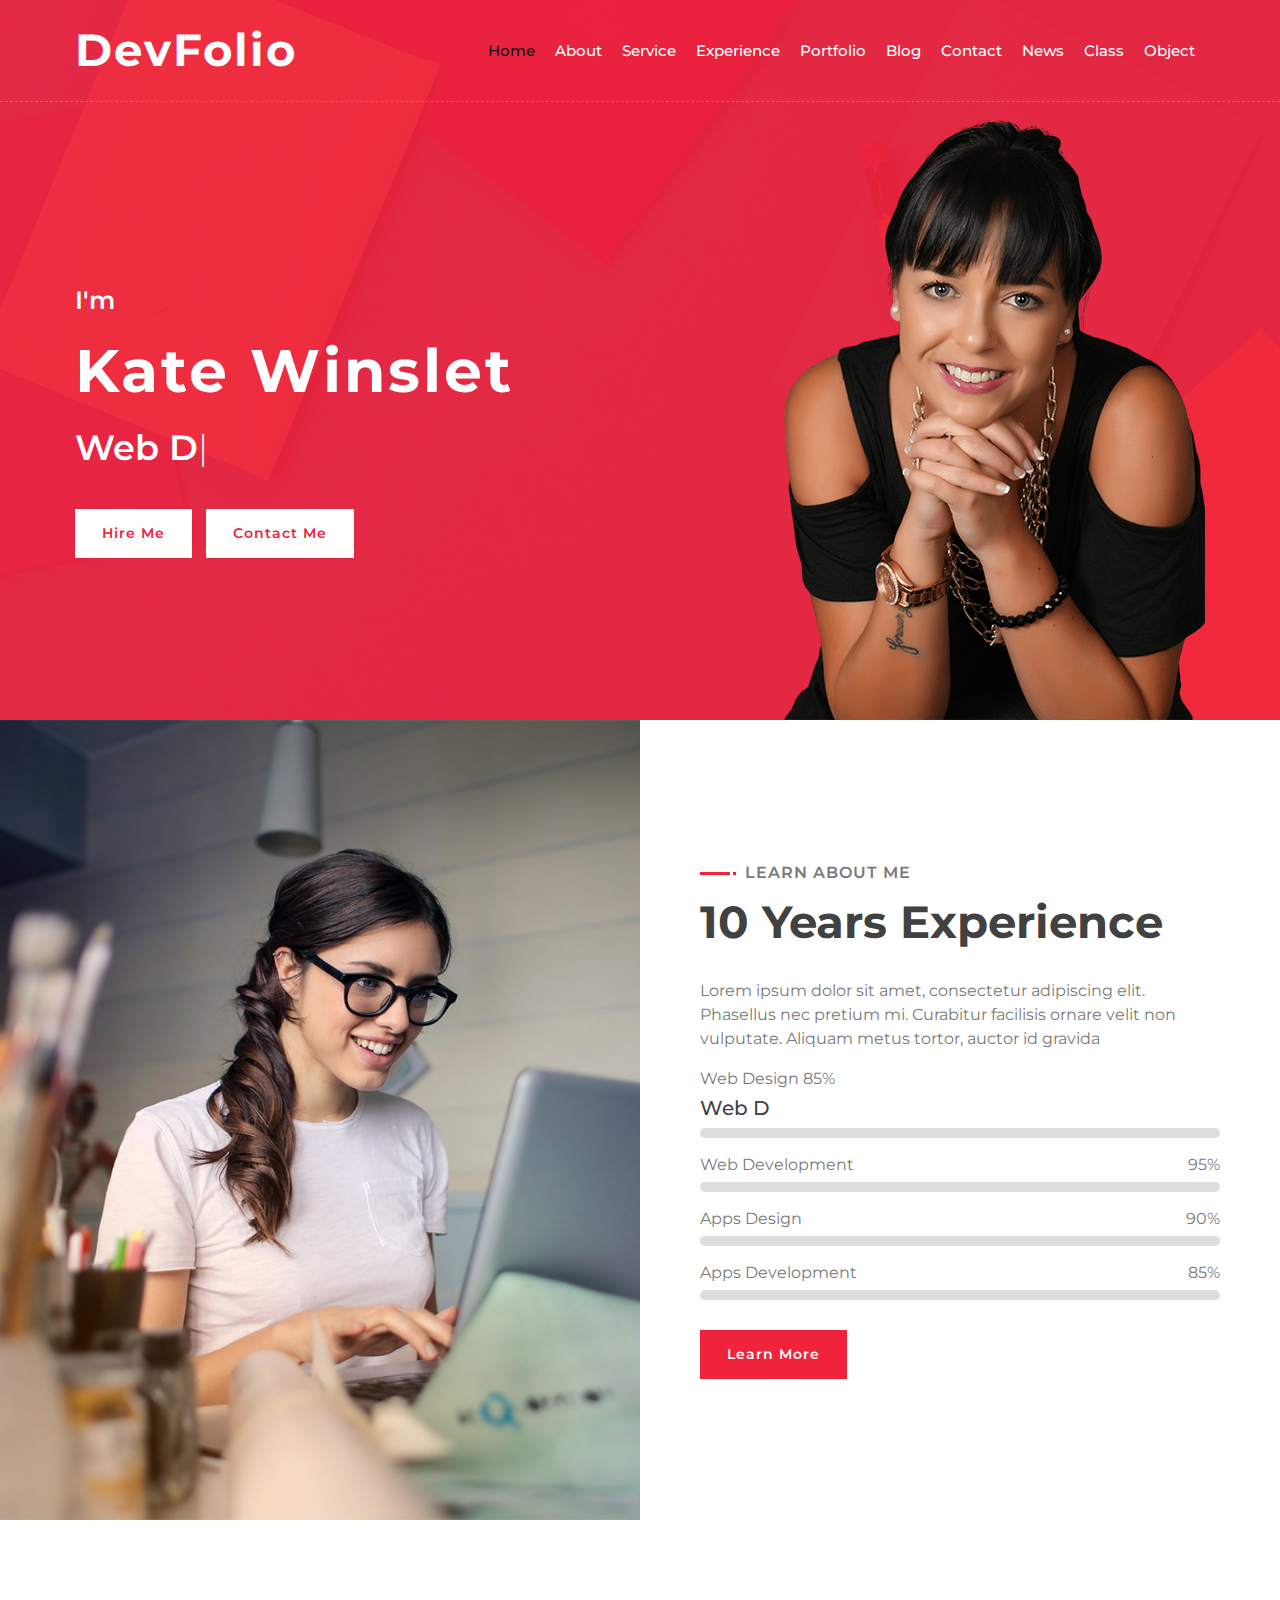
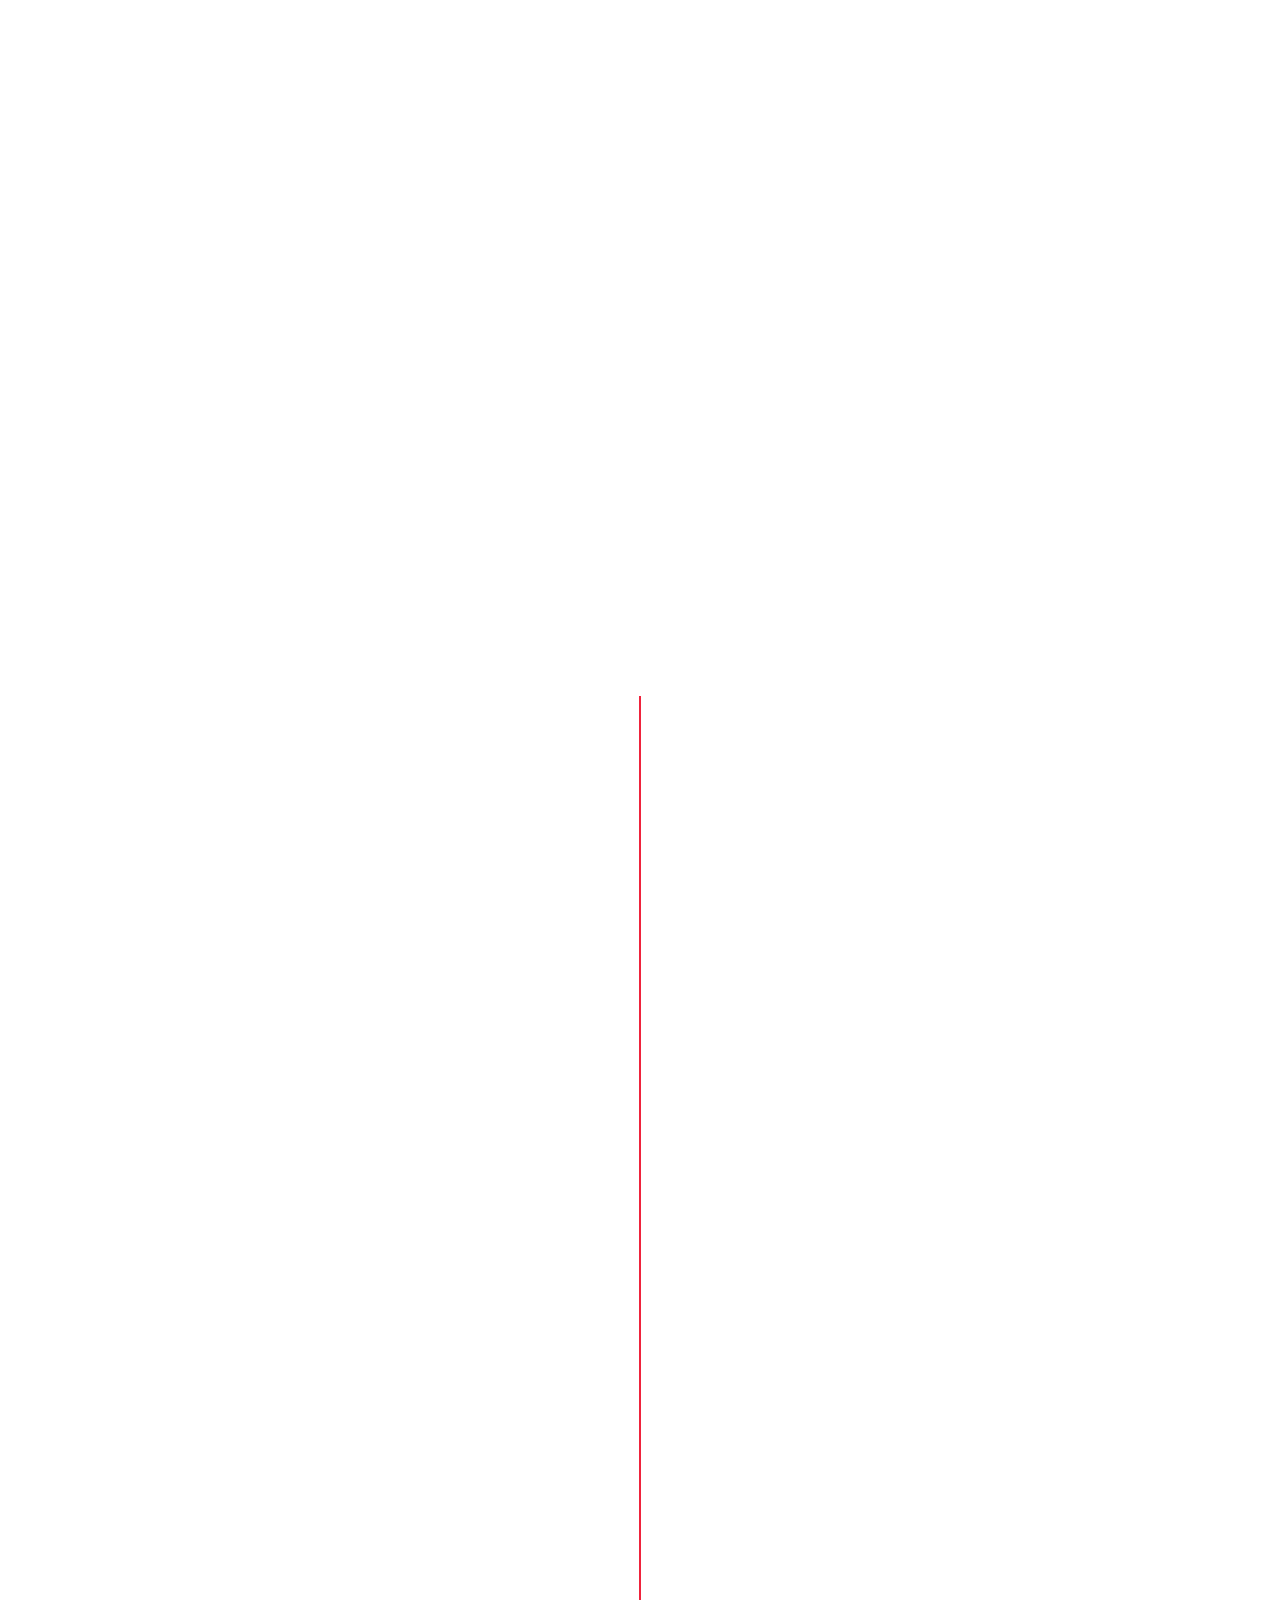
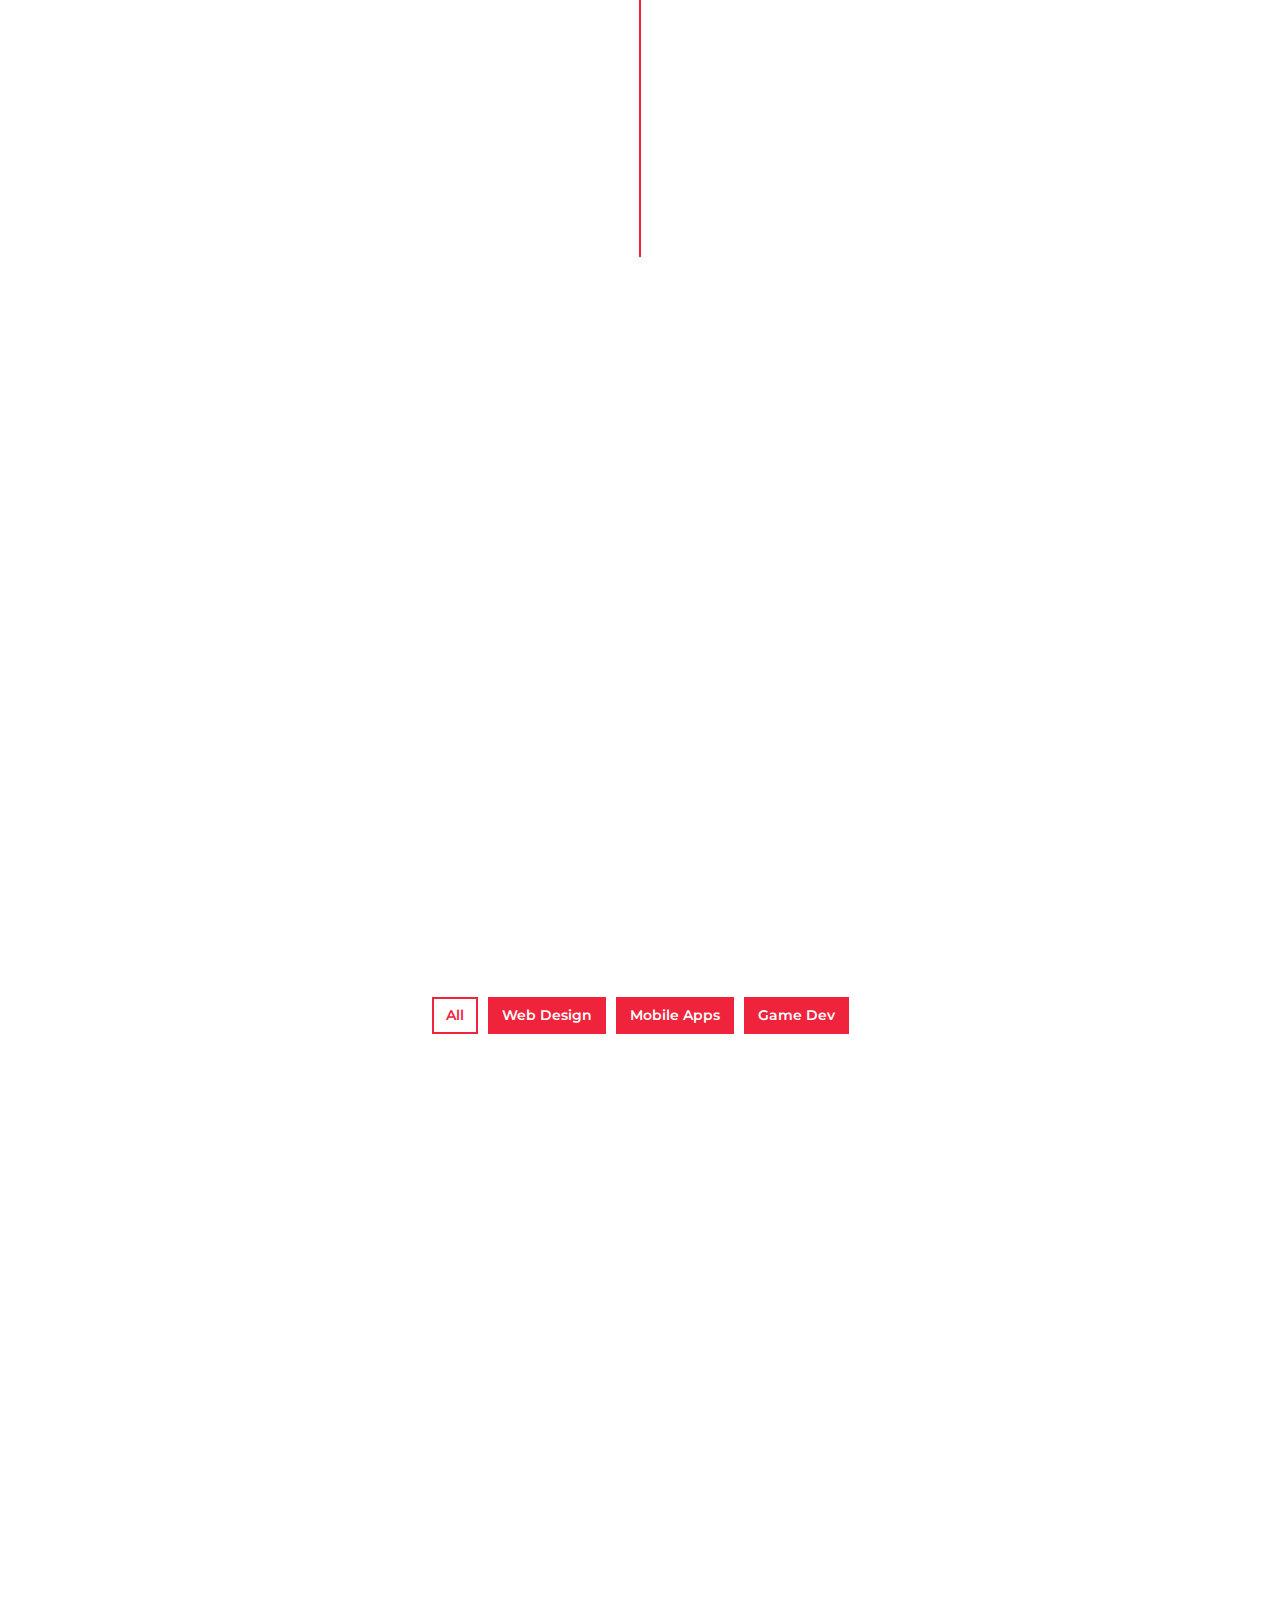
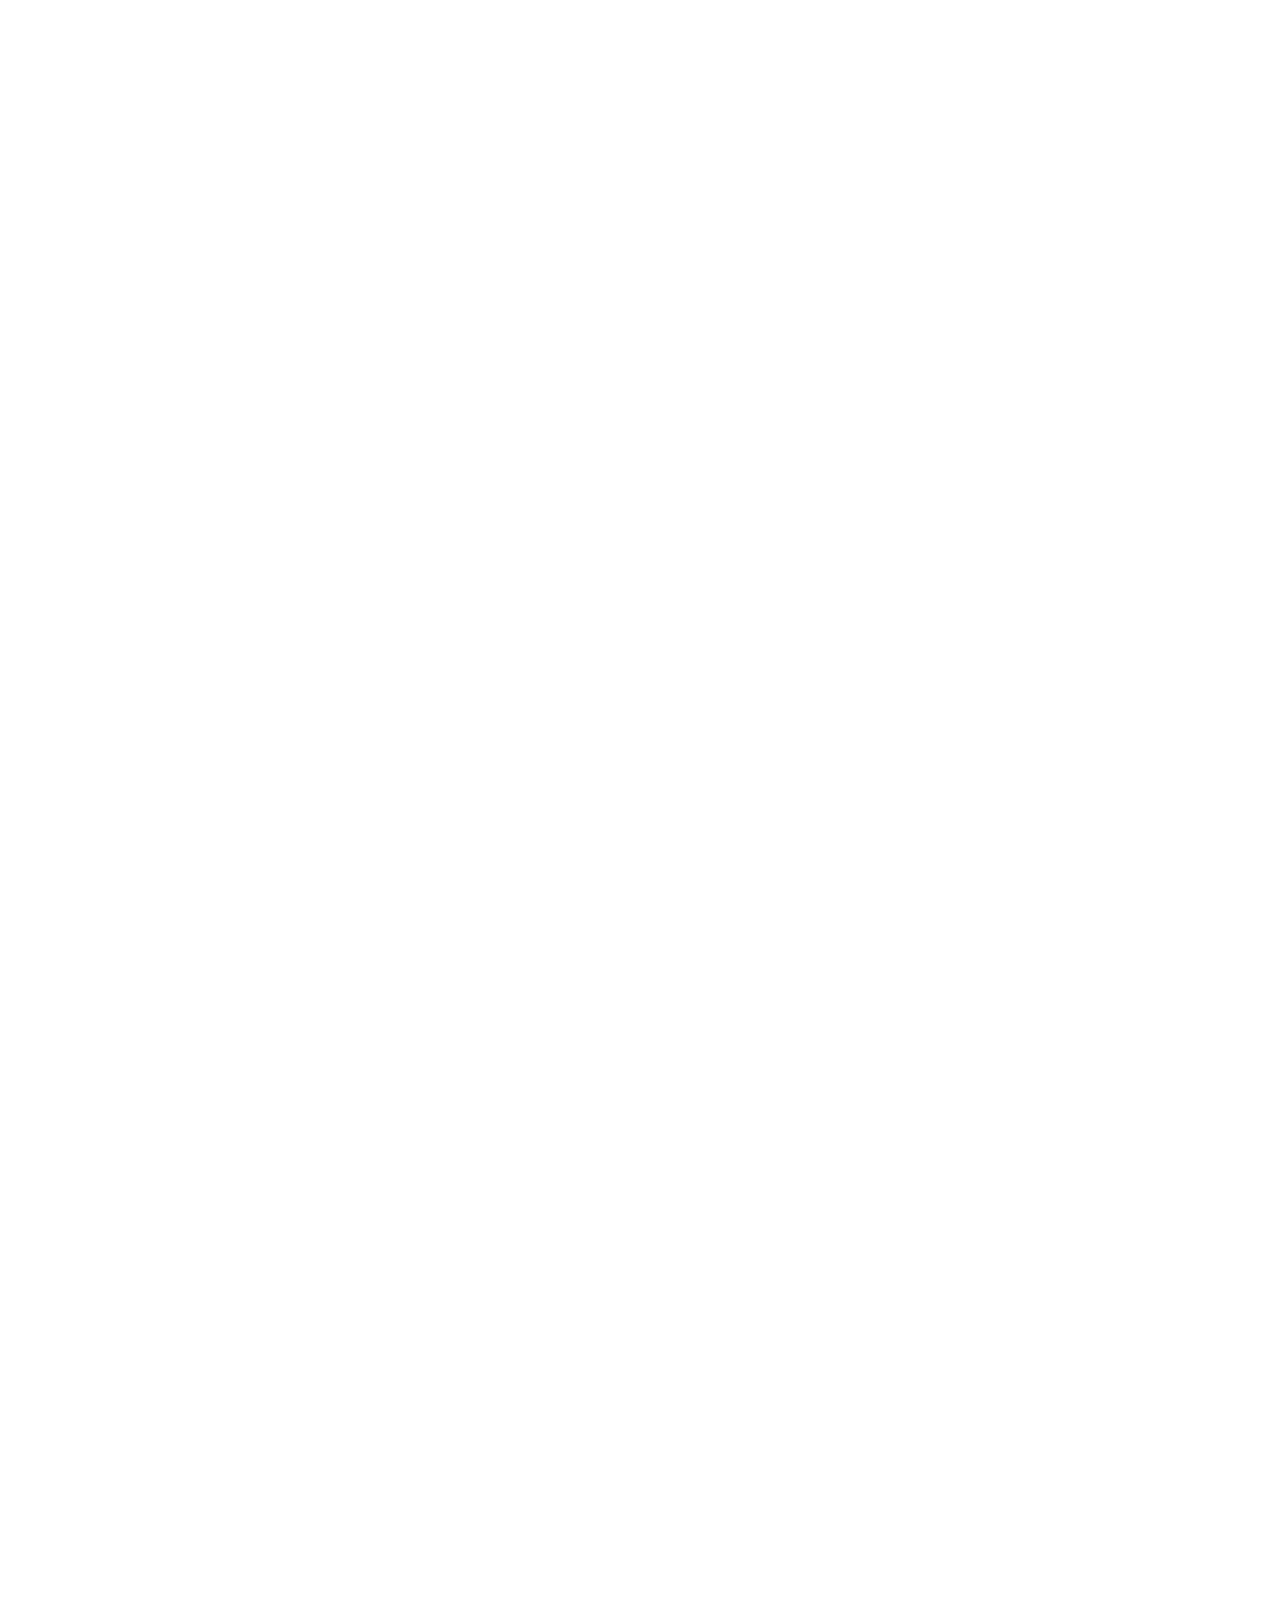
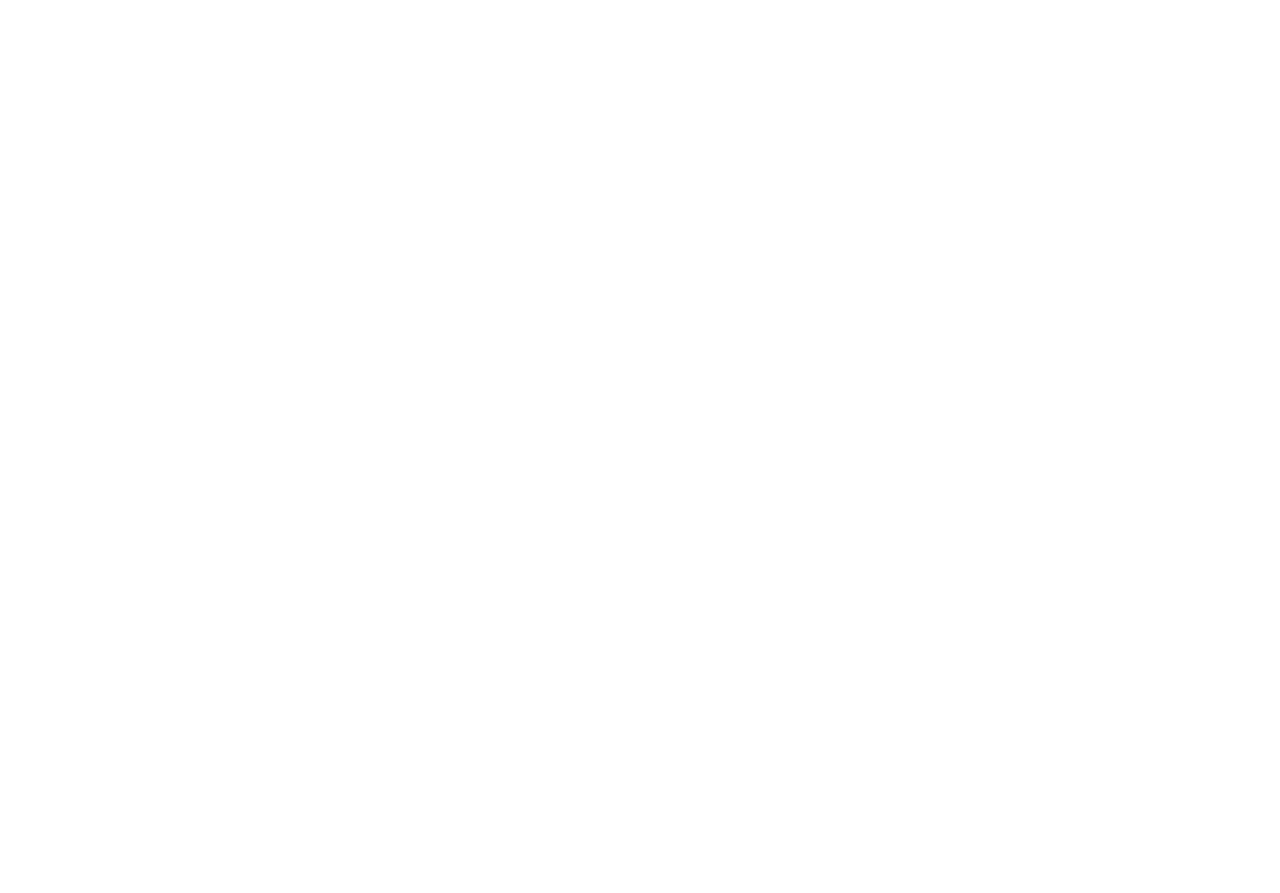
<file: index.html>
<!DOCTYPE html>
<html lang="en">
  <head>
    <meta charset="utf-8" />
    <title>DevFolio - Developer Portfolio Template</title>
    <meta content="width=device-width, initial-scale=1.0" name="viewport" />
    <meta content="" name="keywords" />
    <meta content="" name="description" />

    <!-- Favicon -->
    <link href="img/favicon.ico" rel="icon" />

    <!-- Google Font -->
    <link
      href="https://fonts.googleapis.com/css2?family=Montserrat:wght@300;400;500;600;700&display=swap"
      rel="stylesheet"
    />

    <!-- CSS Libraries -->
    <link
      href="https://stackpath.bootstrapcdn.com/bootstrap/4.4.1/css/bootstrap.min.css"
      rel="stylesheet"
    />
    <link
      href="https://cdnjs.cloudflare.com/ajax/libs/font-awesome/5.10.0/css/all.min.css"
      rel="stylesheet"
    />
    <link href="lib/animate/animate.min.css" rel="stylesheet" />
    <link href="lib/owlcarousel/assets/owl.carousel.min.css" rel="stylesheet" />
    <link href="lib/lightbox/css/lightbox.min.css" rel="stylesheet" />

    <!-- Template Stylesheet -->
    <link href="css/style.css" rel="stylesheet" />
  </head>

  <body data-spy="scroll" data-target=".navbar" data-offset="51">
    <!-- Nav Bar Start -->
    <div class="navbar navbar-expand-lg bg-light navbar-light">
      <div class="container-fluid">
        <a href="index.html" class="navbar-brand">DevFolio</a>
        <button
          type="button"
          class="navbar-toggler"
          data-toggle="collapse"
          data-target="#navbarCollapse"
        >
          <span class="navbar-toggler-icon"></span>
        </button>

        <div
          class="collapse navbar-collapse justify-content-between"
          id="navbarCollapse"
        >
          <div class="navbar-nav ml-auto">
            <a href="#home" class="nav-item nav-link active">Home</a>
            <a href="#about" class="nav-item nav-link">About</a>
            <a href="#service" class="nav-item nav-link">Service</a>
            <a href="#experience" class="nav-item nav-link">Experience</a>
            <a href="#portfolio" class="nav-item nav-link">Portfolio</a>
            <a href="#blog" class="nav-item nav-link">Blog</a>
            <a href="#contact" class="nav-item nav-link">Contact</a>
            <a href="#portfolio" class="nav-item nav-link">News</a>
            <a href="#blog" class="nav-item nav-link">Class</a>
            <a href="#contact" class="nav-item nav-link">Object</a>
          </div>
        </div>
      </div>
    </div>
    <!-- Nav Bar End -->

    <!-- Hero Start -->
    <div class="hero" id="home">
      <div class="container-fluid">
        <div class="row align-items-center">
          <div class="col-sm-12 col-md-6">
            <div class="hero-content">
              <div class="hero-text">
                <p>I'm</p>
                <h1>Kate Winslet</h1>
                <h2></h2>
                <div class="typed-text">
                  Web Designer, Web Developer, Front End Developer, Apps
                  Designer, Apps Developer
                </div>
              </div>
              <div class="hero-btn">
                <a class="btn" href="">Hire Me</a>
                <a class="btn" href="">Contact Me</a>
              </div>
            </div>
          </div>
          <div class="col-sm-12 col-md-6 d-none d-md-block">
            <div class="hero-image">
              <img src="img/hero.png" alt="Hero Image" />
            </div>
          </div>
        </div>
      </div>
    </div>
    <!-- Hero End -->

    <!-- About Start -->
    <div class="about wow fadeInUp" data-wow-delay="0.1s" id="about">
      <div class="container-fluid">
        <div class="row align-items-center">
          <div class="col-lg-6">
            <div class="about-img">
              <img src="img/about.jpg" alt="Image" />
            </div>
          </div>
          <div class="col-lg-6">
            <div class="about-content">
              <div class="section-header text-left">
                <p>Learn About Me</p>
                <h2>10 Years Experience</h2>
              </div>
              <div class="about-text">
                <p>
                  Lorem ipsum dolor sit amet, consectetur adipiscing elit.
                  Phasellus nec pretium mi. Curabitur facilisis ornare velit non
                  vulputate. Aliquam metus tortor, auctor id gravida
                </p>
              </div>
              <div class="skills">
                <div class="skill-name">
                  <p>Web Design</p>
                  <p>85%</p>
                  <h5>Web D</h5>
                </div>
                <div class="progress">
                  <div
                    class="progress-bar"
                    role="progressbar"
                    aria-valuenow="85"
                    aria-valuemin="0"
                    aria-valuemax="100"
                  ></div>
                </div>
                <div class="skill-name">
                  <p>Web Development</p>
                  <p>95%</p>
                </div>
                <div class="progress">
                  <div
                    class="progress-bar"
                    role="progressbar"
                    aria-valuenow="95"
                    aria-valuemin="0"
                    aria-valuemax="100"
                  ></div>
                </div>
                <div class="skill-name">
                  <p>Apps Design</p>
                  <p>90%</p>
                </div>
                <div class="progress">
                  <div
                    class="progress-bar"
                    role="progressbar"
                    aria-valuenow="90"
                    aria-valuemin="0"
                    aria-valuemax="100"
                  ></div>
                </div>
                <div class="skill-name">
                  <p>Apps Development</p>
                  <p>85%</p>
                </div>
                <div class="progress">
                  <div
                    class="progress-bar"
                    role="progressbar"
                    aria-valuenow="85"
                    aria-valuemin="0"
                    aria-valuemax="100"
                  ></div>
                </div>
              </div>
              <a class="btn" href="">Learn More</a>
            </div>
          </div>
        </div>
      </div>
    </div>
    <!-- About End -->

    <!-- Service Start -->
    <div class="service" id="service">
      <div class="container">
        <div
          class="section-header text-center wow zoomIn"
          data-wow-delay="0.1s"
        >
          <p>What I do</p>
          <h2>Awesome Quality Services</h2>
        </div>
        <div class="row">
          <div class="col-lg-6 wow fadeInUp" data-wow-delay="0.0s">
            <div class="service-item">
              <div class="service-icon">
                <i class="fa fa-laptop"></i>
              </div>
              <div class="service-text">
                <h3>Web Design</h3>
                <p>
                  Lorem ipsum dolor sit amet elit. Phase nec preti mi. Curabi
                  facilis ornare velit non
                </p>
              </div>
            </div>
          </div>
          <div class="col-lg-6 wow fadeInUp" data-wow-delay="0.2s">
            <div class="service-item">
              <div class="service-icon">
                <i class="fa fa-laptop-code"></i>
              </div>
              <div class="service-text">
                <h3>Web Development</h3>
                <p>
                  Lorem ipsum dolor sit amet elit. Phase nec preti mi. Curabi
                  facilis ornare velit non
                </p>
              </div>
            </div>
          </div>
          <div class="col-lg-6 wow fadeInUp" data-wow-delay="0.4s">
            <div class="service-item">
              <div class="service-icon">
                <i class="fab fa-android"></i>
              </div>
              <div class="service-text">
                <h3>Apps Design</h3>
                <p>
                  Lorem ipsum dolor sit amet elit. Phase nec preti mi. Curabi
                  facilis ornare velit non
                </p>
              </div>
            </div>
          </div>
          <div class="col-lg-6 wow fadeInUp" data-wow-delay="0.6s">
            <div class="service-item">
              <div class="service-icon">
                <i class="fab fa-apple"></i>
              </div>
              <div class="service-text">
                <h3>Apps Development</h3>
                <p>
                  Lorem ipsum dolor sit amet elit. Phase nec preti mi. Curabi
                  facilis ornare velit non
                </p>
              </div>
            </div>
          </div>
        </div>
      </div>
    </div>
    <!-- Service End -->

    <!-- Experience Start -->
    <div class="experience" id="experience">
      <div class="container">
        <header
          class="section-header text-center wow zoomIn"
          data-wow-delay="0.1s"
        >
          <p>My Resume</p>
          <h2>Working Experience</h2>
        </header>
        <div class="timeline">
          <div class="timeline-item left wow slideInLeft" data-wow-delay="0.1s">
            <div class="timeline-text">
              <div class="timeline-date">2045 - 2050</div>
              <h2>Web Developer</h2>
              <h4>Soft Agency, San Francisco, CA</h4>
              <p>
                Lorem ipsum dolor sit amet elit. Aliquam odio dolor, id luctus
                erat sagittis non. Ut blandit semper pretium.
              </p>
            </div>
          </div>
          <div
            class="timeline-item right wow slideInRight"
            data-wow-delay="0.1s"
          >
            <div class="timeline-text">
              <div class="timeline-date">2045 - 2050</div>
              <h2>Web Developer</h2>
              <h4>Soft Agency, San Francisco, CA</h4>
              <p>
                Lorem ipsum dolor sit amet elit. Aliquam odio dolor, id luctus
                erat sagittis non. Ut blandit semper pretium.
              </p>
            </div>
          </div>
          <div class="timeline-item left wow slideInLeft" data-wow-delay="0.1s">
            <div class="timeline-text">
              <div class="timeline-date">2045 - 2050</div>
              <h2>Web Developer</h2>
              <h4>Soft Agency, San Francisco, CA</h4>
              <p>
                Lorem ipsum dolor sit amet elit. Aliquam odio dolor, id luctus
                erat sagittis non. Ut blandit semper pretium.
              </p>
            </div>
          </div>
          <div
            class="timeline-item right wow slideInRight"
            data-wow-delay="0.1s"
          >
            <div class="timeline-text">
              <div class="timeline-date">2045 - 2050</div>
              <h2>Web Developer</h2>
              <h4>Soft Agency, San Francisco, CA</h4>
              <p>
                Lorem ipsum dolor sit amet elit. Aliquam odio dolor, id luctus
                erat sagittis non. Ut blandit semper pretium.
              </p>
            </div>
          </div>
          <div class="timeline-item left wow slideInLeft" data-wow-delay="0.1s">
            <div class="timeline-text">
              <div class="timeline-date">2045 - 2050</div>
              <h2>Web Developer</h2>
              <h4>Soft Agency, San Francisco, CA</h4>
              <p>
                Lorem ipsum dolor sit amet elit. Aliquam odio dolor, id luctus
                erat sagittis non. Ut blandit semper pretium.
              </p>
            </div>
          </div>
          <div
            class="timeline-item right wow slideInRight"
            data-wow-delay="0.1s"
          >
            <div class="timeline-text">
              <div class="timeline-date">2045 - 2050</div>
              <h2>Web Developer</h2>
              <h4>Soft Agency, San Francisco, CA</h4>
              <p>
                Lorem ipsum dolor sit amet elit. Aliquam odio dolor, id luctus
                erat sagittis non. Ut blandit semper pretium.
              </p>
            </div>
          </div>
        </div>
      </div>
    </div>
    <!-- Job Experience End -->

    <!-- Banner Start -->
    <div class="banner wow zoomIn" data-wow-delay="0.1s" style="margin-bottom: 0;">
      <div class="container">
        <div class="section-header text-center">
          <p>Reasonable Price</p>
          <h2>Get A <span>Special</span> Price</h2>
        </div>
        <div class="container banner-text">
          <p>
            Lorem ipsum dolor sit amet, consectetur adipiscing elit. Phasellus
            nec pretium mi. Curabitur facilisis ornare velit non vulputate.
            Aliquam metus tortor, auctor id gravida condimentum, viverra quis
            sem. Curabitur non nisl nec nisi scelerisque maximus.
          </p>
          <a class="btn">Pricing Plan</a>
        </div>
      </div>
    </div>
    <!-- Banner End -->

    <!-- Portfolio Start -->
    <div class="portfolio" id="portfolio">
      <div class="container">
        <div
          class="section-header text-center wow zoomIn"
          data-wow-delay="0.1s"
        >
          <p>My Portfolio</p>
          <h2>My Excellent Portfolio</h2>
        </div>
        <div class="row">
          <div class="col-12">
            <ul id="portfolio-filter">
              <li data-filter="*" class="filter-active">All</li>
              <li data-filter=".filter-1">Web Design</li>
              <li data-filter=".filter-2">Mobile Apps</li>
              <li data-filter=".filter-3">Game Dev</li>
            </ul>
          </div>
        </div>
        <div class="row portfolio-container">
          <div
            class="col-lg-4 col-md-6 col-sm-12 portfolio-item filter-1 wow fadeInUp"
            data-wow-delay="0.0s"
          >
            <div class="portfolio-wrap">
              <div class="portfolio-img">
                <img src="img/portfolio-1.jpg" alt="Image" />
              </div>
              <div class="portfolio-text">
                <h3>eCommerce Website</h3>
                <a
                  class="btn"
                  href="img/portfolio-1.jpg"
                  data-lightbox="portfolio"
                  >+</a
                >
              </div>
            </div>
          </div>
          <div
            class="col-lg-4 col-md-6 col-sm-12 portfolio-item filter-2 wow fadeInUp"
            data-wow-delay="0.2s"
          >
            <div class="portfolio-wrap">
              <div class="portfolio-img">
                <img src="img/portfolio-2.jpg" alt="Image" />
              </div>
              <div class="portfolio-text">
                <h3>Product Landing Page</h3>
                <a
                  class="btn"
                  href="img/portfolio-2.jpg"
                  data-lightbox="portfolio"
                  >+</a
                >
              </div>
            </div>
          </div>
          <div
            class="col-lg-4 col-md-6 col-sm-12 portfolio-item filter-3 wow fadeInUp"
            data-wow-delay="0.4s"
          >
            <div class="portfolio-wrap">
              <div class="portfolio-img">
                <img src="img/portfolio-3.jpg" alt="Image" />
              </div>
              <div class="portfolio-text">
                <h3>JavaScript quiz game</h3>
                <a
                  class="btn"
                  href="img/portfolio-3.jpg"
                  data-lightbox="portfolio"
                  >+</a
                >
              </div>
            </div>
          </div>
          <div
            class="col-lg-4 col-md-6 col-sm-12 portfolio-item filter-1 wow fadeInUp"
            data-wow-delay="0.6s"
          >
            <div class="portfolio-wrap">
              <div class="portfolio-img">
                <img src="img/portfolio-4.jpg" alt="Image" />
              </div>
              <div class="portfolio-text">
                <h3>JavaScript drawing</h3>
                <a
                  class="btn"
                  href="img/portfolio-4.jpg"
                  data-lightbox="portfolio"
                  >+</a
                >
              </div>
            </div>
          </div>
          <div
            class="col-lg-4 col-md-6 col-sm-12 portfolio-item filter-2 wow fadeInUp"
            data-wow-delay="0.8s"
          >
            <div class="portfolio-wrap">
              <div class="portfolio-img">
                <img src="img/portfolio-5.jpg" alt="Image" />
              </div>
              <div class="portfolio-text">
                <h3>Social Mobile Apps</h3>
                <a
                  class="btn"
                  href="img/portfolio-5.jpg"
                  data-lightbox="portfolio"
                  >+</a
                >
              </div>
            </div>
          </div>
          <div
            class="col-lg-4 col-md-6 col-sm-12 portfolio-item filter-3 wow fadeInUp"
            data-wow-delay="1s"
          >
            <div class="portfolio-wrap">
              <div class="portfolio-img">
                <img src="img/portfolio-6.jpg" alt="Image" />
              </div>
              <div class="portfolio-text">
                <h3>Company Website</h3>
                <a
                  class="btn"
                  href="img/portfolio-6.jpg"
                  data-lightbox="portfolio"
                  >+</a
                >
              </div>
            </div>
          </div>
        </div>
      </div>
    </div>
    <!-- Portfolio End -->

    <!-- Banner Start -->
    <div class="banner wow zoomIn" data-wow-delay="0.1s" style="margin-bottom: 0;">
      <div class="container">
        <div class="section-header text-center">
          <p>Awesome Discount</p>
          <h2>Get <span>30%</span> Discount</h2>
        </div>
        <div class="container banner-text">
          <p>
            Lorem ipsum dolor sit amet, consectetur adipiscing elit. Phasellus
            nec pretium mi. Curabitur facilisis ornare velit non vulputate.
            Aliquam metus tortor, auctor id gravida condimentum, viverra quis
            sem. Curabitur non nisl nec nisi scelerisque maximus.
          </p>
          <a class="btn">Order Now</a>
        </div>
      </div>
    </div>
    <!-- Banner End -->

    <!-- Contact Start -->
    <div class="contact wow fadeInUp" data-wow-delay="0.1s" id="contact" style="margin-top: 0;">
      <div class="container-fluid">
        <div class="container">
          <div class="row align-items-center">
            <div class="col-md-4"></div>
            <div class="col-md-8">
              <div class="contact-form">
                <div id="success"></div>
                <form
                  name="sentMessage"
                  id="contactForm"
                  novalidate="novalidate"
                >
                  <div class="control-group">
                    <input
                      type="text"
                      class="form-control"
                      id="name"
                      placeholder="Your Name"
                      required="required"
                      data-validation-required-message="Please enter your name"
                    />
                    <p class="help-block"></p>
                  </div>
                  <div class="control-group">
                    <input
                      type="email"
                      class="form-control"
                      id="email"
                      placeholder="Your Email"
                      required="required"
                      data-validation-required-message="Please enter your email"
                    />
                    <p class="help-block"></p>
                  </div>
                  <div class="control-group">
                    <input
                      type="text"
                      class="form-control"
                      id="subject"
                      placeholder="Subject"
                      required="required"
                      data-validation-required-message="Please enter a subject"
                    />
                    <p class="help-block"></p>
                  </div>
                  <div class="control-group">
                    <textarea
                      class="form-control"
                      id="message"
                      placeholder="Message"
                      required="required"
                      data-validation-required-message="Please enter your message"
                    ></textarea>
                    <p class="help-block"></p>
                  </div>
                  <div>
                    <button class="btn" type="submit" id="sendMessageButton">
                      Send Message
                    </button>
                  </div>
                </form>
              </div>
            </div>
          </div>
        </div>
      </div>
    </div>
    <!-- Contact End -->

    <!-- Blog Start -->
    <div class="blog" id="blog">
      <div class="container">
        <div
          class="section-header text-center wow zoomIn"
          data-wow-delay="0.1s"
        >
          <p>From Blog</p>
          <h2>Latest Articles</h2>
        </div>
        <div class="row">
          <div class="col-lg-6">
            <div class="blog-item wow fadeInUp" data-wow-delay="0.1s">
              <div class="blog-img">
                <img src="img/blog-1.jpg" alt="Blog" />
              </div>
              <div class="blog-text">
                <h2>Lorem ipsum dolor sit amet</h2>
                <div class="blog-meta">
                  <p><i class="far fa-user"></i>Admin</p>
                  <p><i class="far fa-list-alt"></i>Web Design</p>
                  <p><i class="far fa-calendar-alt"></i>01-Jan-2045</p>
                  <p><i class="far fa-comments"></i>5</p>
                </div>
                <p>
                  Lorem ipsum dolor sit amet elit. Nullam commodo mattis mi.
                  Nullam eu erat lectus. Proin viverra risus vitae luctus. Proin
                  ut ante, vitae sapien. Fusce sem ac erat rhoncus, ornare
                  mattis nisl massa et eros vitae pulvin
                </p>
                <a class="btn" href=""
                  >Read More <i class="fa fa-angle-right"></i
                ></a>
              </div>
            </div>
          </div>
          <div class="col-lg-6">
            <div class="blog-item wow fadeInUp" data-wow-delay="0.3s">
              <div class="blog-img">
                <img src="img/blog-2.jpg" alt="Blog" />
              </div>
              <div class="blog-text">
                <h2>Lorem ipsum dolor sit amet</h2>
                <div class="blog-meta">
                  <p><i class="far fa-user"></i>Admin</p>
                  <p><i class="far fa-list-alt"></i>Apps Design</p>
                  <p><i class="far fa-calendar-alt"></i>01-Jan-2045</p>
                  <p><i class="far fa-comments"></i>10</p>
                </div>
                <p>
                  Lorem ipsum dolor sit amet elit. Nullam commodo mattis mi.
                  Nullam eu erat lectus. Proin viverra risus vitae luctus. Proin
                  ut ante, vitae sapien. Fusce sem ac erat rhoncus, ornare
                  mattis nisl massa et eros vitae pulvin
                </p>
                <a class="btn" href=""
                  >Read More <i class="fa fa-angle-right"></i
                ></a>
              </div>
            </div>
          </div>
        </div>
      </div>
    </div>
    <!-- Blog End -->

    <!-- Footer Start -->
    <div class="footer wow fadeIn" data-wow-delay="0.3s">
      <div class="container-fluid">
        <div class="container">
          <div class="footer-info">
            <h2>Kate Winslet</h2>
            <h3>123 Street, New York, USA</h3>
            <div class="footer-menu">
              <p>+012 345 67890</p>
              <p>info@example.com</p>
            </div>
            <div class="footer-social">
              <a href=""><i class="fab fa-twitter"></i></a>
              <a href=""><i class="fab fa-facebook-f"></i></a>
              <a href=""><i class="fab fa-youtube"></i></a>
              <a href=""><i class="fab fa-instagram"></i></a>
              <a href=""><i class="fab fa-linkedin-in"></i></a>
            </div>
          </div>
        </div>
        <div class="container copyright">
          <p>
            &copy; <a href="#">Your Site Name</a>, All Right Reserved | Designed
            By CodeHeistndia
          </p>
        </div>
      </div>
    </div>
    <!-- Footer End -->

    <!-- Back to top button -->
    <a href="#" class="btn back-to-top"><i class="fa fa-chevron-up"></i></a>

    <!-- Pre Loader -->
    <div id="loader" class="show">
      <div class="loader"></div>
    </div>

    <!-- JavaScript Libraries -->
    <script src="https://code.jquery.com/jquery-3.4.1.min.js"></script>
    <script src="https://stackpath.bootstrapcdn.com/bootstrap/4.4.1/js/bootstrap.bundle.min.js"></script>
    <script src="lib/easing/easing.min.js"></script>
    <script src="lib/wow/wow.min.js"></script>
    <script src="lib/waypoints/waypoints.min.js"></script>
    <script src="lib/typed/typed.min.js"></script>
    <script src="lib/owlcarousel/owl.carousel.min.js"></script>
    <script src="lib/isotope/isotope.pkgd.min.js"></script>
    <script src="lib/lightbox/js/lightbox.min.js"></script>

    <!-- Contact Javascript File -->
    <script src="mail/jqBootstrapValidation.min.js"></script>
    <script src="mail/contact.js"></script>

    <!-- Template Javascript -->
    <script src="js/main.js"></script>
    <script>
      window.onbeforeunload = function () {
        window.scrollTo(0, 0);
      };
    </script>
  </body>
</html>
</file>
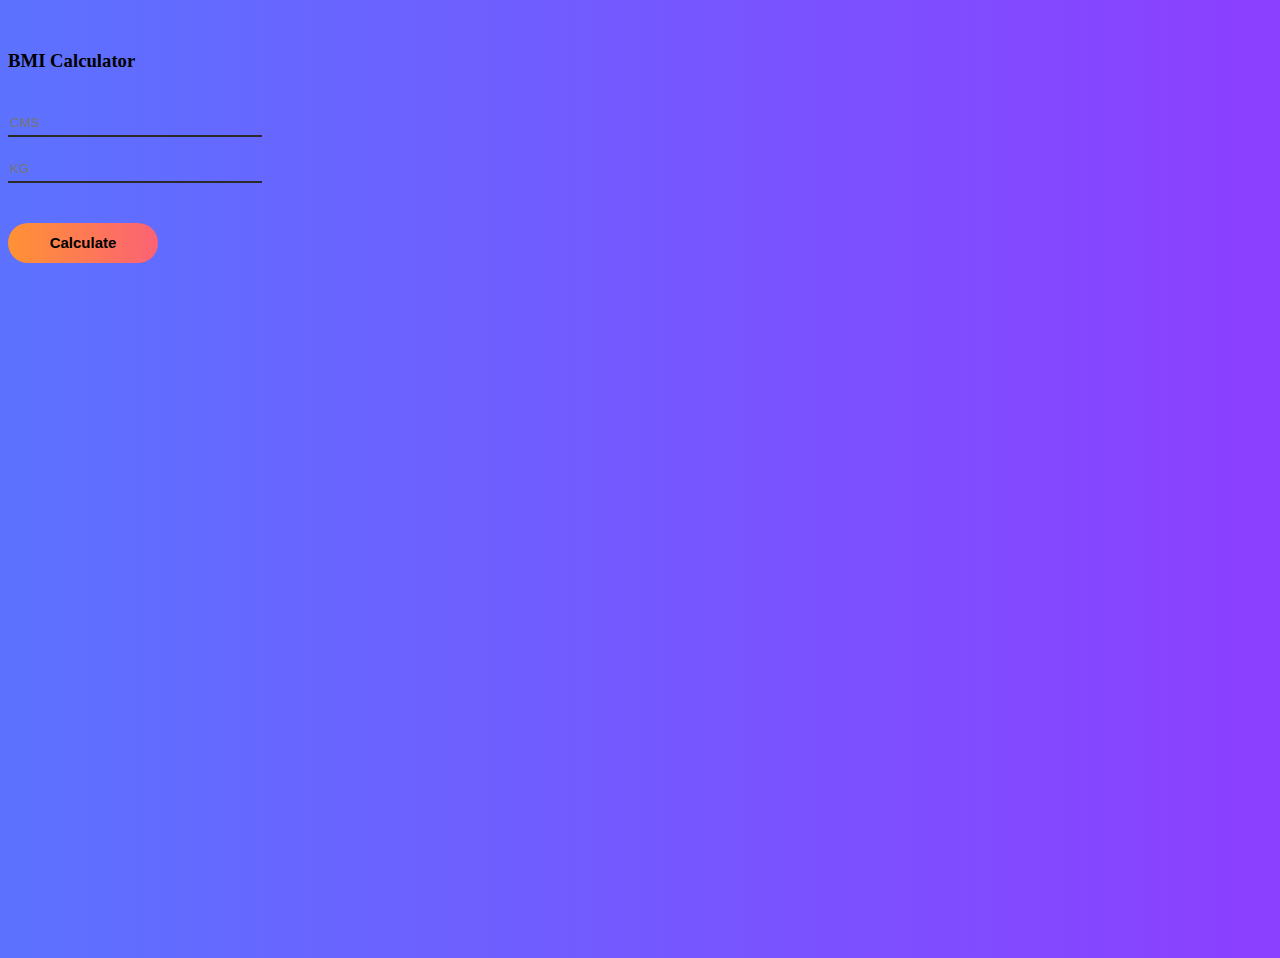
<file: js/BMI Calculator/index.html>
<!DOCTYPE html>
<html lang="en">

<head>
    <meta charset="utf-8" />
    <meta name="viewport" content="width=device-width, initial-scale=1" />

    <!-- CSS -->
    <link href="https://cdn.jsdelivr.net/npm/bootstrap@5.1.3/dist/css/bootstrap.min.css" rel="stylesheet"
        integrity="sha384-1BmE4kWBq78iYhFldvKuhfTAU6auU8tT94WrHftjDbrCEXSU1oBoqyl2QvZ6jIW3" crossorigin="anonymous" />
    <link rel="stylesheet" href="./css/style.css" />
    <link rel="stylesheet" href="https://cdnjs.cloudflare.com/ajax/libs/font-awesome/4.7.0/css/font-awesome.min.css" />

    <title>BMI Calculator</title>
</head>

<body>
    <div class="container text-center">
        <div class="row">
            <div class="col-lg-12">
                <h5 id="result"></h5>
                <div class="card shadow">
                    <div class="card-body">
                        <h3>BMI Calculator</h3>
                        <div class="input-fieldsMain">
                            <form>
                                <div class="input-fields">
                                    <label for="height" class="label">Height</label><br />
                                    <input id="height" autocomplete="off" placeholder="CMS" type="text"
                                        class="input-text" /><br />
                                    <label for="weight" class="label">Weight</label><br />
                                    <input id="weight" autocomplete="off" placeholder="KG" type="text"
                                        class="input-text" /><br />
                                    <div class="submit-sec">
                                        <button class="btn btn-solid btn-danger" onclick="calculate()">Calculate</button>
                                    </div>
                            </form>
                        </div>
                    </div>
                </div>
            </div>
        </div>
    </div>

    <!-- Scripts -->
    <script src="https://cdn.jsdelivr.net/npm/bootstrap@5.1.3/dist/js/bootstrap.bundle.min.js"
        integrity="sha384-ka7Sk0Gln4gmtz2MlQnikT1wXgYsOg+OMhuP+IlRH9sENBO0LRn5q+8nbTov4+1p"
        crossorigin="anonymous"></script>
    <script src="./js/script.js"></script>
</body>

</html>
</file>
<file: css/style.css>
/*******************************/
/********* General CSS *********/
/*******************************/
body {
    color: #797979;
    background: #ffffff;
    font-family: 'Montserrat', sans-serif;
    margin:0;
}

h1,
h2, 
h3, 
h4,
h5, 
h6 {
    color: #414141;
}

a {
    color: #313131;
    transition: .3s;
}

a:hover,
a:active,
a:focus {
    color: #EF233C;
    outline: none;
    text-decoration: none;
}

.btn:focus,
.form-control:focus {
    box-shadow: none;
}

.container-fluid {
    max-width: 1366px;
}

.btn {
    padding: 12px 25px;
    font-size: 14px;
    font-weight: 600;
    letter-spacing: 1px;
    color: #ffffff;
    background: #EF233C;
    border: 2px solid transparent;
    border-radius: 0;
    box-shadow: inset 0 0 0 50px #EF233C;
    transition: ease-out 0.3s;
    -webkit-transition: ease-out 0.3s;
    -moz-transition: ease-out 0.3s;
}

.btn:hover {
    color: #EF233C;
    background: transparent;
    box-shadow: inset 0 0 0 0 #EF233C;
    border-color: #EF233C;
}

#loader {
    position: fixed;
    top: 0;
    right: 0;
    bottom: 0;
    left: 0;
    display: grid;
    align-items: center;
    justify-content: center;
    background: #ffffff;
    opacity: 0;
    visibility: hidden;
    -webkit-transition: opacity .3s ease-out, visibility 0s linear .3s;
    -o-transition: opacity .3s ease-out, visibility 0s linear .3s;
    transition: opacity .3s ease-out, visibility 0s linear .3s;
    z-index: 999;
    grid-template-columns:repeat(12,1fr);
}

#loader.show {
    -webkit-transition: opacity .6s ease-out, visibility 0s linear 0s;
    -o-transition: opacity .6s ease-out, visibility 0s linear 0s;
    transition: opacity .6s ease-out, visibility 0s linear 0s;
    visibility: visible;
    opacity: 1;
}

#loader .loader {
    position: relative;
    width: 45px;
    height: 45px;
    border: 5px solid #dddddd;
    border-top: 5px solid #EF233C;
    border-radius: 50%;
    -webkit-animation: spin 2s linear infinite;
    animation: spin 2s linear infinite;
}

@-webkit-keyframes spin {
    0% { -webkit-transform: rotate(0deg); }
    100% { -webkit-transform: rotate(360deg); }
}

@keyframes spin {
    0% { transform: rotate(0deg); }
    100% { transform: rotate(360deg); }
}

.back-to-top {
    position: fixed;
    display: none;
    width: 44px;
    height: 44px;
    padding: 8px 0;
    text-align: center;
    line-height: 1;
    font-size: 22px;
    right: 15px;
    bottom: 15px;
    z-index: 9;
}

.back-to-top i {
    color: #ffffff;
}

.back-to-top:hover i {
    color: #414141;
}


/**********************************/
/*********** Nav Bar CSS **********/
/**********************************/
.navbar {
    position: relative;
    transition: .5s;
    z-index: 999;
}

.navbar.nav-sticky {
    position: fixed;
    top: 0;
    width: 100%;
    box-shadow: 0 2px 5px rgba(0, 0, 0, .3);
}

.navbar .navbar-brand {
    margin: 0;
    font-size: 45px;
    line-height: 0px;
    font-weight: 700;
    letter-spacing: 2px;
    transition: .5s;
    
}

.navbar .navbar-brand img {
    max-width: 100%;
    max-height: 40px;
}

.navbar .dropdown-menu {
    margin-top: 0;
    border: 0;
    border-radius: 0;
    background: #f8f9fa;
}

@media (min-width: 992px) {
    .navbar {
        position: absolute;
        width: 100%;
        padding: 30px 60px;
        background: transparent !important;
        border-bottom: 1px dashed rgba(256, 256, 256, .2);
        z-index: 9;
    }
    
    .navbar.nav-sticky {
        padding: 10px 60px;
        background: #ffffff !important;
    }
    
    .navbar .navbar-brand {
        color: #ffffff;
    }
    
    .navbar.nav-sticky .navbar-brand {
        color: #EF233C;
    }

    .navbar-light .navbar-nav .nav-link,
    .navbar-light .navbar-nav .nav-link:focus {
        padding: 10px 10px 8px 10px;
        color: #ffffff;
        font-size: 15px;
        font-weight: 500;
    }
    
    .navbar-light.nav-sticky .navbar-nav .nav-link,
    .navbar-light.nav-sticky .navbar-nav .nav-link:focus {
        color: #414141;
    }

    .navbar-light .navbar-nav .nav-link:hover,
    .navbar-light .navbar-nav .nav-link.active {
        color: #111111;
    }
    
    .navbar-light.nav-sticky .navbar-nav .nav-link:hover,
    .navbar-light.nav-sticky .navbar-nav .nav-link.active {
        color: #EF233C;
    }
}

@media (max-width: 991.98px) {   
    .navbar {
        padding: 15px;
        background: #ffffff !important;
    }
    
    .navbar .navbar-brand {
        color: #EF233C;
    }
    
    .navbar .navbar-nav {
        margin-top: 15px;
    }
    
    .navbar a.nav-link {
        padding: 5px;
    }
    
    .navbar .dropdown-menu {
        box-shadow: none;
    }
}


/*******************************/
/********** Hero CSS ***********/
/*******************************/
.hero {
    position: relative;
    width: 100%;
    margin-bottom: 45px;
    padding: 120px 0 0 0;
    overflow: hidden;
    background: linear-gradient(rgba(239, 35, 60, .95), rgba(239, 35, 60, .95)), url(../img/hero-bg.jpg);
    background-position: center;
    background-repeat: no-repeat;
    background-size: cover;
}

.hero .container-fluid {
    padding: 0;
}

.hero .hero-image {
    position: relative;
    text-align: right;
    padding-right: 75px;
}

.hero .hero-image img {
    max-width: 80%;
    max-height: 80%;
}

.hero .hero-content {
    position: relative;
    padding-left: 75px;
    display: flex;
    align-items: flex-start;
    justify-content: center;
    flex-direction: column;
}

.hero .hero-text p {
    color: #ffffff;
    font-size: 25px;
    font-weight: 600;
    margin-bottom: 15px;
}

.hero .hero-text h1 {
    color: #ffffff;
    font-size: 60px;
    font-weight: 700;
    letter-spacing: 3px;
    margin-bottom: 15px;
}

.hero .hero-text h2 {
    display: inline-block;
    margin: 0;
    height: 35px;
    color: #ffffff;
    font-size: 35px;
    font-weight: 600;
}

.hero .hero-text .typed-text {
    display: none;
}

.hero .hero-text .typed-cursor {
    font-size: 35px;
    font-weight: 300;
    color: #ffffff;
}

.hero .hero-btn .btn {
    margin-top: 35px;
    color: #EF233C;
    background: #ffffff;
    box-shadow: inset 0 0 0 50px #ffffff;
}

.hero .hero-btn .btn:hover {
    color: #ffffff;
    background: transparent;
    box-shadow: inset 0 0 0 0 #ffffff;
    border-color: #ffffff;
}

.hero .hero-btn .btn:first-child {
    margin-right: 10px;
}

@media (max-width: 991.98px) {
    .hero {
        padding-top: 60px;
    }
    
    .hero .hero-content {
        padding: 0 15px;
    }
    
    .hero .hero-text p {
        font-size: 20px;
    }
    
    .hero .hero-text h1 {
        font-size: 45px;
    }
    
    .hero .hero-text h2 {
        font-size: 25px;
        height: 25px;
    }
    
    .hero .hero-btn .btn {
        padding: 12px 30px;
        letter-spacing: 1px;
    }
}

@media (max-width: 767.98px) {
    .hero {
        padding-top: 60px;
        padding-bottom: 60px;
    }
    
    .hero,
    .hero .hero-text,
    .hero .hero-btn {
        width: 100%;
        text-align: center;
    }
    
    .hero .hero-text p {
        font-size: 18px;
    }
    
    .hero .hero-text h1 {
        font-size: 35px;
    }
    
    .hero .hero-text h2 {
        font-size: 22px;
        height: 22px;
    }
    
    .hero .hero-btn .btn {
        padding: 10px 15px;
        letter-spacing: 1px;
    }
}

@media (max-width: 575.98px) {
    .hero .hero-text p {
        font-size: 16px;
    }
    
    .hero .hero-text h1 {
        font-size: 30px;
    }
    
    .hero .hero-text h2 {
        font-size: 18px;
        height: 18px;
    }
    
    .hero .hero-btn .btn {
        padding: 8px 10px;
        letter-spacing: 0;
    }
}


/*******************************/
/******* Section Header ********/
/*******************************/
.section-header {
    position: relative;
    margin-bottom: 45px;
}

.section-header p {
    display: inline-block;
    margin: 0 30px;
    margin-bottom: 10px;
    padding-left: 15px;
    position: relative;
    font-size: 16px;
    font-weight: 600;
    letter-spacing: 1px;
    text-transform: uppercase;
    background: #ffffff;
}

.section-header p::before {
    position: absolute;
    content: "";
    height: 3px;
    top: 11px;
    right: 0;
    left: -30px;
    background: #EF233C;
    z-index: -1;
}

.section-header p::after {
    position: absolute;
    content: "";
    width: 3px;
    height: 3px;
    top: 11px;
    left: 3px;
    background: #EF233C;
    z-index: 1;
}

.section-header h2 {
    margin: 0;
    position: relative;
    font-size: 45px;
    font-weight: 700;
}

@media (max-width: 767.98px) {
    .section-header h2 {
        font-size: 30px;
    }
}


/*******************************/
/********** About CSS **********/
/*******************************/
.about {
    position: relative;
    width: 100%;
    margin: -45px 0 45px 0;
}

.about .col-lg-6 {
    padding: 0;
}

.about .section-header {
    margin-bottom: 30px;
}

.about .about-img {
    position: relative;
    height: 100%;
}

.about .about-img img {
    position: relative;
    width: 100%;
    height: 100%;
    object-fit: cover;
}

.about .about-content {
    padding: 0 60px;
}

.about .about-text p {
    font-size: 16px;
}

.about .skills {
    margin-bottom: 30px;
}

.about .skill-name {
    margin-top: 15px;
}

.about .skill-name p {
    display: inline-block;
    margin-bottom: 5px;
    font-size: 16px;
    font-weight: 400;
}

.about .skill-name p:last-child {
    float: right;
}

.about .progress {
    height: 10px;
    border-radius: 10px;
    background: #dddddd;
}

.about .progress .progress-bar {
    width: 0px;
    background: #EF233C;
    border-radius: 10px;
    transition: 2s;
}

.about .about-text a.btn {
    margin-top: 15px;
}

@media (max-width: 991.98px) {
    .about .about-content {
        padding: 45px 15px 0 15px;
    }
}


/*******************************/
/******* Experience CSS ********/
/*******************************/
.experience {
    position: relative;
    padding: 45px 0 15px 0;
}

.experience .timeline {
    position: relative;
    width: 100%;
}

.experience .timeline::after {
    content: '';
    position: absolute;
    width: 2px;
    background: #EF233C;
    top: 0;
    bottom: 0;
    left: 50%;
    margin-left: -1px;
}

.experience .timeline .timeline-item {
    position: relative;
    background: inherit;
    width: 50%;
    margin-bottom: 30px;
}

.experience .timeline .timeline-item.left {
    left: 0;
    padding-right: 30px;
}

.experience .timeline .timeline-item.right {
    left: 50%;
    padding-left: 30px;
}

.experience .timeline .timeline-item::after {
    content: '';
    position: absolute;
    width: 16px;
    height: 16px;
    top: 48px;
    right: -8px;
    background: #ffffff;
    border: 2px solid #EF233C;
    border-radius: 16px;
    z-index: 1;
}

.experience .timeline .timeline-item.right::after {
    left: -8px;
}

.experience .timeline .timeline-item::before {
  content: '';
  position: absolute;
  width: 0;
  height: 0;
  top: 46px;
  right: 10px;
  z-index: 1;
  border: 10px solid;
  border-color: transparent transparent transparent #dddddd;
}

.experience .timeline .timeline-item.right::before {
  left: 10px;
  border-color: transparent #dddddd transparent transparent;
}

.experience .timeline .timeline-date {
    position: absolute;
    width: 100%;
    top: 44px;
    font-size: 16px;
    font-weight: 600;
    color: #EF233C;
    text-transform: uppercase;
    letter-spacing: 1px;
    z-index: 1;
}

.experience .timeline .timeline-item.left .timeline-date {
    text-align: left;
    left: calc(100% + 55px);
}

.experience .timeline .timeline-item.right .timeline-date {
    text-align: right;
    right: calc(100% + 55px);
}

.experience .timeline .timeline-text {
    padding: 30px;
    background: #ffffff;
    position: relative;
    border-right: 5px solid #dddddd;
    box-shadow: 0 0 60px rgba(0, 0, 0, .08);
}

.experience .timeline .timeline-item.right .timeline-text {
    border-right: none;
    border-left: 5px solid #dddddd;
}

.experience .timeline .timeline-text h2 {
    margin: 0 0 5px 0;
    font-size: 22px;
    font-weight: 600;
}

.experience .timeline .timeline-text h4 {
    margin: 0 0 10px 0;
    font-size: 16px;
    font-style: italic;
    font-weight: 400;
}

.experience .timeline .timeline-text p {
    margin: 0;
    font-size: 16px;
}

@media (max-width: 767.98px) {
    .experience .timeline::after {
        left: 8px;
    }

    .experience .timeline .timeline-item {
        width: 100%;
        padding-left: 38px;
    }
    
    .experience .timeline .timeline-item.left {
        padding-right: 0;
    }
    
    .experience .timeline .timeline-item.right {
        left: 0%;
        padding-left: 38px;
    }

    .experience .timeline .timeline-item.left::after, 
    .experience .timeline .timeline-item.right::after {
        left: 0;
    }
    
    .experience .timeline .timeline-item.left::before,
    .experience .timeline .timeline-item.right::before {
        left: 18px;
        border-color: transparent #dddddd transparent transparent;
    }
    
    .experience .timeline .timeline-item.left .timeline-date,
    .experience .timeline .timeline-item.right .timeline-date {
        position: relative;
        top: 0;
        right: auto;
        left: 0;
        text-align: left;
        margin-bottom: 10px;
    }
    
    .experience .timeline .timeline-item.left .timeline-text,
    .experience .timeline .timeline-item.right .timeline-text {
        border-right: none;
        border-left: 5px solid #dddddd;
    }
}


/*******************************/
/********* Service CSS *********/
/*******************************/
.service {
    position: relative;
    width: 100%;
    padding: 45px 0 15px 0;
}

.service .service-item {
    position: relative;
    margin-bottom: 30px;
    display: flex;
    align-items: center;
    box-shadow: inset 0 0 0 0 transparent;
    transition: ease-out 0.5s;
}

.service .service-item:hover {
    box-shadow: inset 800px 0 0 0 #EF233C;
}

.service .service-icon {
    position: relative;
    width: 150px;
    min-height: 150px;
    display: flex;
    align-items: center;
    justify-content: center;
    border: 1px solid #EF233C;
    background: #ffffff;
}

.service .service-icon i {
    position: relative;
    font-size: 60px;
    color: #EF233C;
    transition: .3s;
}

.service .service-item:hover i {
    font-size: 75px;
}

.service .service-text {
    position: relative;
    width: calc(100% - 120px);
    padding: 0 30px;
}

.service .service-text h3 {
    margin-bottom: 10px;
    font-size: 20px;
    font-weight: 600;
    transition: 1s;
}

.service .service-text p {
    margin: 0;
    font-size: 16px;
    transition: 1s;
}

.service .service-item:hover .service-text h3,
.service .service-item:hover .service-text p {
    color: #ffffff;
}

@media (max-width: 575.98px) {
    .service .service-text h3 {
        font-size: 16px;
        margin-bottom: 5px;
    }
    
    .service .service-text p {
        font-size: 14px;
    }
}


/*******************************/
/******** Portfolio CSS ********/
/*******************************/
.portfolio {
    position: relative;
    padding: 45px 0 15px 0;
}

.portfolio #portfolio-filter {
    padding: 0;
    margin: -15px 0 25px 0;
    list-style: none;
    font-size: 0;
    text-align: center;
}

.portfolio #portfolio-filter li {
    cursor: pointer;
    display: inline-block;
    margin: 5px;
    padding: 6px 12px;
    font-size: 14px;
    font-weight: 600;
    color: #ffffff;
    background: #EF233C;
    border: 2px solid transparent;
    border-radius: 0;
    box-shadow: inset 0 0 0 50px #EF233C;
    transition: ease-out 0.3s;
    -webkit-transition: ease-out 0.3s;
    -moz-transition: ease-out 0.3s;
}

.portfolio #portfolio-filter li:hover,
.portfolio #portfolio-filter li.filter-active {
    color: #EF233C;
    background: transparent;
    box-shadow: inset 0 0 0 0 #EF233C;
    border-color: #EF233C;
}

.portfolio .portfolio-item {
    position: relative;
}

.portfolio .portfolio-wrap {
    position: relative;
    width: 100%;
}

.portfolio .portfolio-img {
    position: relative;
    overflow: hidden;
}

.portfolio .portfolio-img img {
    position: relative;
    width: 100%; 
    height: 100%; 
    object-fit: cover;
    transform: scale(1.1);
    transition: .5s;
}

.portfolio .portfolio-item:hover img {
    margin-left: 15px;
}

.portfolio .portfolio-text {
    position: relative;
    height: 60px;
    width: calc(100% - 30px);
    margin: -30px 15px 30px 15px;
    display: flex;
    align-items: center;
    background: #ffffff;
    box-shadow: 0 0 15px rgba(0, 0, 0, .12);
}

.portfolio .portfolio-text h3 {
    width: calc(100% - 70px);
    font-size: 18px;
    font-weight: 600;
    margin: 0 0 0 15px;
    white-space: nowrap;
    overflow: hidden;
}

.portfolio .portfolio-text a.btn {
    width: 50px;
    height: 50px;
    padding: 0 0 2px 1px;
    display: flex;
    align-items: center;
    justify-content: center;
    font-size: 45px;
    font-weight: 100;
}

.portfolio .portfolio-item:hover a.btn {
    color: #EF233C;
    background: transparent;
    box-shadow: inset 0 0 0 0 #EF233C;
    border-color: #EF233C;
}


/*******************************/
/********* Banner CSS **********/
/*******************************/
.banner {
    position: relative;
    width: 100%;
    margin: 45px 0;
    padding: 90px 0;
    background: #EF233C;
}

.banner .container {
    max-width: 750px;
    text-align: center;
}

.banner .section-header {
    margin-bottom: 20px;
}

.banner .section-header p {
    color: #414141;
    background: transparent;
}

.banner .section-header p::after {
    display: none;
}

.banner .section-header h2 {
    color: #ffffff;
}

.banner .section-header h2 span {
    color: #414141;
    font-size: 50px;
}

.banner .banner-text p {
    font-size: 18px;
    color: #ffffff;
}

.banner .banner-text .btn {
    margin-top: 15px;
    color: #EF233C;
    background: #ffffff;
    box-shadow: inset 0 0 0 50px #ffffff;
}

.banner .banner-text .btn:hover {
    color: #ffffff;
    background: transparent;
    box-shadow: inset 0 0 0 0 #ffffff;
    border-color: #ffffff;
}


/*******************************/
/********* Pricing CSS *********/
/*******************************/
.price {
    position: relative;
    width: 100%;
    padding: 45px 0 15px 0;
}

.price .row {
    padding: 0 15px;
}

.price .col-md-4 {
    padding: 0;
}

.price .price-item {
    position: relative;
    margin-bottom: 30px;
    background: #ffffff;
}

.price .featured-item {
    box-shadow: 0 0 30px rgba(0, 0, 0, .2);
    z-index: 1;
}

.price .price-header,
.price .price-body,
.price .price-footer {
    position: relative;
    text-align: center;
}

.price .price-header {
    padding: 45px 0 30px 0;
    color: #414141;
}

.price .price-item.featured-item .price-header {
    color: #EF233C;
}

.price .price-title h2 {
    font-size: 25px;
    font-weight: 400;
    text-transform: uppercase;
}

.price .price-prices h2 {
    font-size: 45px;
    font-weight: 700;
    margin-left: 10px;
}

.price .price-prices h2 small {
    position: absolute;
    font-size: 18px;
    font-weight: 400;
    margin-top: 9px;
    margin-left: -12px;
}

.price .price-prices h2 span {
    margin-left: 1px;
    font-size: 18px;
    font-weight: 400;
}

.price .price-item.featured-item h2 {
    color: #EF233C;
}

.price .price-body {
    padding: 0 0 20px 0;
}

.price .price-description ul {
    margin: 0;
    padding: 0;
    list-style: none;
}

.price .price-description ul li {
    padding: 0 0 20px 0;
}

.price .price-item .price-action {
    padding-bottom: 45px;
}

.price .price-item .price-action .btn {
    color: #ffffff;
    background: #414141;
    box-shadow: inset 0 0 0 50px #414141;
}

.price .price-item .price-action .btn:hover {
    color: #414141;
    background: transparent;
    box-shadow: inset 0 0 0 0 #414141;
    border-color: #414141;
}

.price .price-item.featured-item .price-action .btn {
    color: #ffffff;
    background: #EF233C;
    box-shadow: inset 0 0 0 50px #EF233C;
}

.price .price-item.featured-item .price-action .btn:hover {
    color: #EF233C;
    background: transparent;
    box-shadow: inset 0 0 0 0 #EF233C;
    border-color: #EF233C;
}


/*******************************/
/*********** Team CSS **********/
/*******************************/
.team {
    position: relative;
    width: 100%;
    padding: 45px 0 15px 0;
}

.team .team-item {
    position: relative;
    background: #ffffff;
    margin-bottom: 30px;
    display: flex;
    align-items: center;
    justify-content: flex-start;
    box-shadow: inset 0 0 0 0 transparent;
    transition: ease-out 0.5s;
}

.team .team-img {
    position: relative;
    width: 50%;
    overflow: hidden;
}

.team .team-img img {
    position: relative;
    width: 100%;
    transition: .5s;
}

.team .team-text {
    position: relative;
    width: 50%;
    padding: 0 30px;
}

.team .team-text h2 {
    color: #EF233C;
    font-size: 18px;
    font-weight: 600;
    margin-bottom: 5px;
    transition: 1s;
}

.team .team-text h4 {
    font-size: 14px;
    font-weight: 600;
    margin-bottom: 15px;
    transition: 1s;
}

.team .team-text p {
    margin-bottom: 20px;
    transition: 1s;
}

.team .team-social {
    position: relative;
    display: flex;
    align-items: center;
    justify-content: flex-start;
}

.team .team-social a.btn {
    width: 35px;
    height: 35px;
    padding: 0;
    display: flex;
    align-items: center;
    justify-content: center;
    font-size: 14px;
    font-weight: normal;
    margin-right: 5px;
}

.team .team-item:hover {
    box-shadow: inset 800px 0 0 0 #EF233C;
}

.team .team-item:hover .team-img img {
    transform: scale(1.2);
}

.team .team-item:hover .team-text h2,
.team .team-item:hover .team-text h4,
.team .team-item:hover .team-text p {
    color: #ffffff;
}

.team .team-item:hover .team-social a.btn {
    background: #ffffff;
}

.team .team-item:hover .team-social a.btn:hover {
    border-color: #ffffff;
}

@media(max-width: 575.98px) {
    .team .team-text {
        padding: 0 15px;
    }
    
    .team .team-text h2 {
        font-size: 16px;
        margin-bottom: 0;
    }

    .team .team-text h4 {
        margin-bottom: 5px;
    }

    .team .team-text p {
        font-size: 14px;
        line-height: 18px;
        margin-bottom: 10px;
    }
}


/*******************************/
/******* Testimonial CSS *******/
/*******************************/
.testimonial {
    position: relative;
    margin: 45px 0;
    padding: 90px 0;
    background: #EF233C;
}

.testimonial .container {
    max-width: 900px;
}

.testimonial .testimonial-icon {
    margin-bottom: 45px;
    text-align: center;
}

.testimonial .testimonial-icon i {
    font-size: 60px;
    color: rgba(256, 256, 256, .5);
}

.testimonial .testimonial-item {
    position: relative;
    margin: 0 15px;
    text-align: center;
}

.testimonial .testimonial-img {
    position: relative;
    margin-bottom: 15px;
    z-index: 1;
}

.testimonial .testimonial-item img {
    margin: 0 auto;
    width: 120px;
    padding: 10px;
    border: 5px dotted #ffffff;
    border-radius: 100px;
}

.testimonial .testimonial-text {
    position: relative;
    margin-top: -70px;
    padding: 65px 35px 30px 35px;
    text-align: center;
    background: #ffffff;
    border-radius: 500px;
}

.testimonial .testimonial-item p {
    font-size: 18px;
    font-style: italic;
}

.testimonial .testimonial-text h3 {
    color: #EF233C;
    font-size: 18px;
    font-weight: 600;
    margin-bottom: 10px;
}

.testimonial .testimonial-text h4 {
    color: #666666;
    font-size: 14px;
    margin-bottom: 0;
}

.testimonial .owl-dots {
    margin-top: 15px;
    text-align: center;
}

.testimonial .owl-dot {
    display: inline-block;
    margin: 0 5px;
    width: 12px;
    height: 12px;
    border-radius: 50%;
    background: rgba(256, 256, 256, .5);
}

.testimonial .owl-dot.active {
    background: #ffffff;
}


/*******************************/
/********* Contact CSS *********/
/*******************************/
.contact {
    position: relative;
    width: 100%;
    margin: 45px 0;
    background: #EF233C;
}

.contact .container-fluid {
    background: url(../img/contact.jpg) left center no-repeat;
    background-size: contain;
}

.contact .contact-form {
    position: relative;
    padding: 90px 0 90px 45px;
    background: #EF233C;
}

.contact .contact-form input {
    color: #ffffff;
    padding: 15px 0;
    background: none;
    border-radius: 0;
    border: none;
    border-bottom: 1px solid rgba(256, 256, 256, .5);
}

.contact .contact-form textarea {
    color: #ffffff;
    height: 90px;
    padding: 15px 0;
    background: none;
    border-radius: 0;
    border: none;
    border-bottom: 1px solid rgba(256, 256, 256, .5);
}

.contact .contact-form .form-control::placeholder {
    color: #ffffff;
    opacity: 1;
}

.contact .contact-form .form-control:-ms-input-placeholder,
.contact .contact-form .form-control::-ms-input-placeholder {
    color: #ffffff;
}

.contact .contact-form .btn {
    margin-top: 35px;
    color: #EF233C;
    background: #ffffff;
    box-shadow: inset 0 0 0 50px #ffffff;
}

.contact .contact-form .btn:hover {
    color: #ffffff;
    background: transparent;
    box-shadow: inset 0 0 0 0 #ffffff;
    border-color: #ffffff;
}

.contact .help-block ul {
    margin: 0;
    padding: 0;
    list-style-type: none;
    font-size: 14px;
    font-style: italic;
    color: #ffffff;
}

@media (max-width: 767.98px) {
    .contact .container-fluid {
        background: none;
    }
    
    .contact .contact-form {
        padding: 90px 0;
    }
}


/*******************************/
/*********** Blog CSS **********/
/*******************************/
.blog {
    position: relative;
    width: 100%;
    padding: 45px 0 15px 0;
}

.blog .blog-item {
    position: relative;
    margin-bottom: 30px;
}

.blog .blog-img {
    position: relative;
    width: 100%;
    overflow: hidden;
}

.blog .blog-img img {
    width: 100%;
    transition: .5s;
}

.blog .blog-item:hover img {
    transform: scale(1.1);
}

.blog .blog-text {
    position: relative;
    padding: 30px;
    border-right: 1px solid rgba(0, 0, 0, .07);
    border-bottom: 1px solid rgba(0, 0, 0, .07);
    border-left: 1px solid rgba(0, 0, 0, .07);
}

.blog .blog-text h2 {
    font-size: 25px;
    font-weight: 600;
}

.blog .blog-text p {
    margin-bottom: 10px;
}

.blog .blog-item a.btn {
    margin-top: 10px;
    padding: 8px 15px;
}

.blog .blog-item a.btn i {
    margin-left: 5px;
}

.blog .blog-meta {
    position: relative;
    display: flex;
    margin-bottom: 15px;
}

.blog .blog-meta p {
    margin: 0 10px 0 0;
    font-size: 13px;
}

.blog .blog-meta i {
    color: #414141;
    margin-right: 5px;
}

.blog .blog-meta p:last-child {
    margin: 0;
}


/*******************************/
/********* Footer CSS **********/
/*******************************/
.footer {
    position: relative;
    margin-top: 45px;
    background: #EF233C;
}

.footer .container-fluid {
    padding: 60px 0 0 0;
}

.footer .footer-info {
    position: relative;
    width: 100%;
    text-align: center;
}

.footer .footer-info h2 {
    margin-bottom: 20px;
    font-size: 30px;
    font-weight: 700;
    color: #ffffff;
}

.footer .footer-info h3 {
    margin-bottom: 25px;
    font-size: 22px;
    font-weight: 600;
    color: #ffffff;
}

.footer .footer-menu {
    width: 100%;
    display: flex;
    justify-content: center;
}

.footer .footer-menu p {
    color: #ffffff;
    font-size: 22px;
    font-weight: 600;
    line-height: 20px;
    padding: 0 15px;
    border-right: 1px solid #ffffff;
}

.footer .footer-menu p:last-child {
    border: none;
}

.footer .footer-social {
    position: relative;
    margin-top: 15px;
}

.footer .footer-social a {
    display: inline-block;
}

.footer .footer-social a i {
    margin-right: 15px;
    font-size: 20px;
    color: #ffffff;
    transition: .3s;
}

.footer .footer-social a:last-child i {
    margin: 0;
}

.footer .footer-social a:hover i {
    color: #414141;
}

.footer .copyright {
    position: relative;
    text-align: center;
    margin-top: 30px;
    padding-top: 25px;
    padding-bottom: 25px;
}

.footer .copyright::before {
    position: absolute;
    content: "";
    width: 50%;
    height: 1px;
    top: 0;
    left: 25%;
    background: rgba(256, 256, 256, .2);
}

.footer .copyright p {
    margin: 0;
    color: #ffffff;
}

.footer .copyright .col-md-6:last-child p {
    text-align: right;
}

.footer .copyright p a {
    color: #ffffff;
    font-weight: 600;
}

.footer .copyright p a:hover {
    color: #414141;
}

@media (max-width: 575.98px) {
    .footer .footer-info h2 {
        margin-bottom: 20px;
        font-size: 20px;
        font-weight: 600;
    }

    .footer .footer-info h3 {
        margin-bottom: 20px;
        font-size: 16px;
    }

    .footer .footer-menu p {
        font-size: 16px;
        line-height: 16px;
        padding: 0 5px;
    }
}
</file>
<file: js/BMI Calculator/css/style.css>
body{
    background-image: linear-gradient(to right, #5c72ff, #8c3fff);
}

.row{
    height: 100vh;
    align-items: center;
}

.card{
    width: 500px;
    left: 30%;
}

.input-fields label{
    margin-left: -200px !important;
    margin-top: 30px;
    font-size: 15px;
    font-weight: 600;
}

.input-fields input{
    margin-top: 5px;
    background-color: transparent;
    border: none;
    border-bottom: 2px solid #2B2B2B;
    padding-bottom: 5px;
    min-width: 250px;
    color: #000;
}

.input-fields input:focus{
    border: none;
    outline: none;
    border-bottom: 2px solid #8c3fff;
    padding-bottom: 5px;
    color: #000;
    transition: 0.5s ease-in-out;
}

.btn{
    margin-top: 40px;
    background-image: linear-gradient(to right, #ff9234, #fc6274 100%);
    border: none;
    font-size: 15px;
    font-weight: 600;
    width: 150px;
    height: 40px;
    border-radius: 20px;
}

.btn:hover, .btn:focus, .btn:active{
    background-image: linear-gradient(to right, #ff9234, #fc6274 100%);
    border: none;
    outline: none;
    box-shadow: none !important;
}

#result{
    color: #fff;
    margin-bottom: 50px;
    font-size: 30px;
}
</file>
